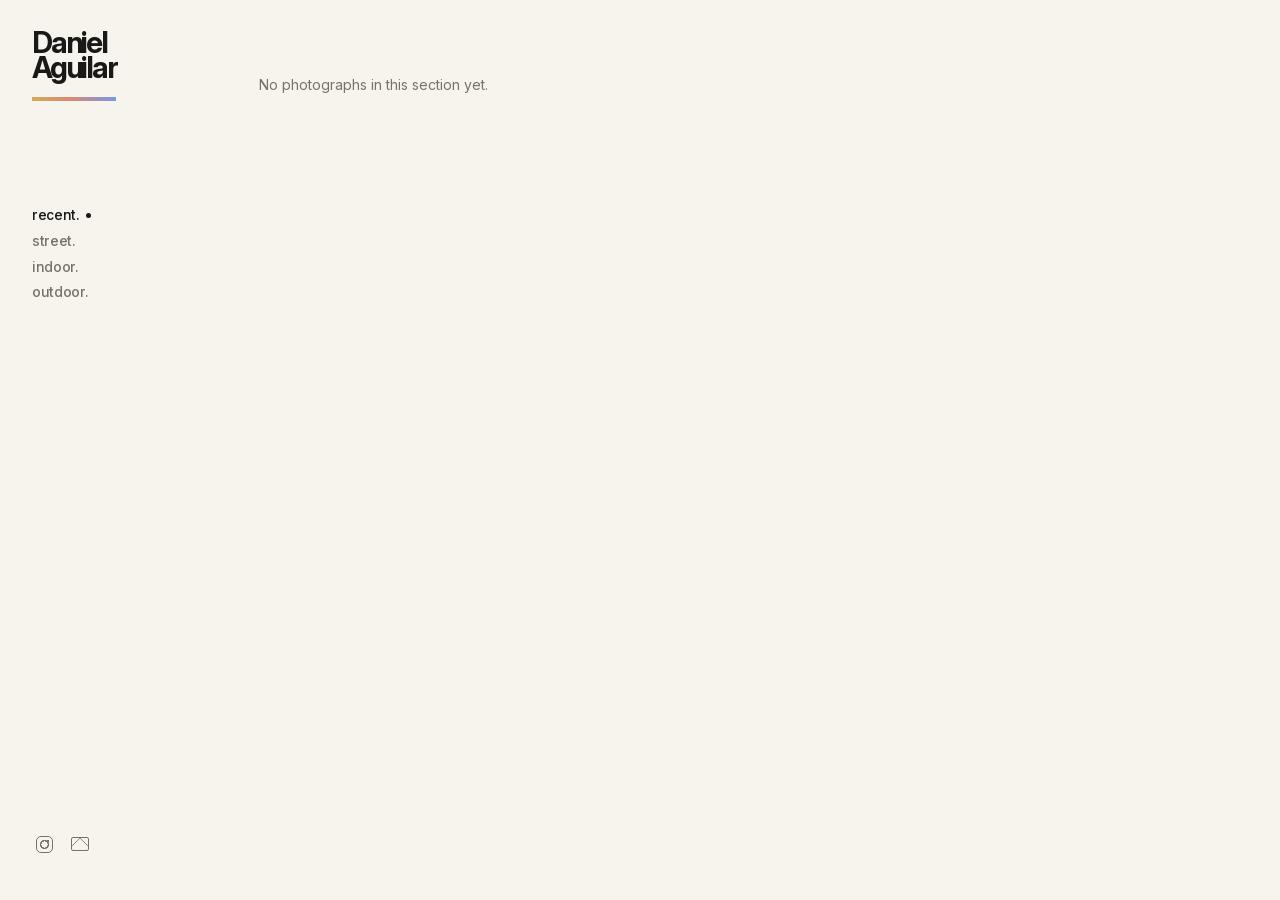
<file: index.html>
<!doctype html>
<html lang="en">
    <head>
        <meta charset="UTF-8">
        <meta name="viewport" content="width=device-width, initial-scale=1.0">
        <meta name="description" content="Daniel Aguilar photography">
        <meta http-equiv="Content-Security-Policy" content="default-src 'self'; img-src 'self' https://media.photos.dniel.me; connect-src 'self' https://photos-api.walkator.workers.dev; font-src 'self'; style-src 'self'; script-src 'self'; object-src 'none'; base-uri 'none'; form-action 'self'; frame-ancestors 'none'; upgrade-insecure-requests">
        <meta name="referrer" content="strict-origin-when-cross-origin">
        <title>Daniel Aguilar — Photography</title>
        <link href="styles.css" rel="stylesheet">
    </head>
    <body>
        <div class="site-shell">
            <aside class="sidebar">
                <a class="wordmark" href="/" aria-label="Daniel Aguilar home">Daniel<br>Aguilar</a>

                <nav class="site-nav" aria-label="Photo sections">
                    <a data-section-link="recent" href="/recent/">recent.</a>
                    <a data-section-link="street" href="/?section=street">street.</a>
                    <a data-section-link="indoor" href="/?section=indoor">indoor.</a>
                    <a data-section-link="outdoor" href="/?section=outdoor">outdoor.</a>
                </nav>

                <div class="sidebar-footer">
                    <a class="footer-icon footer-icon-instagram" href="https://www.instagram.com/walkator/" aria-label="Instagram" rel="noopener noreferrer" target="_blank"></a>
                    <a class="footer-icon footer-icon-email" href="mailto:aguilar@dniel.me" aria-label="Email"></a>
                </div>
            </aside>

            <main class="gallery-page">
                <header class="gallery-header">
                    <p class="eyebrow">Photography / <span id="section-label">recent</span></p>
                    <h1 id="page-title">Recent work</h1>
                    <p class="gallery-count" id="gallery-count"></p>
                </header>
                <section class="gallery" id="gallery" aria-live="polite"></section>
                <p class="empty-state" id="empty-state" hidden>No photographs in this section yet.</p>
            </main>
        </div>

        <dialog class="lightbox" id="lightbox" aria-label="Photo viewer">
            <button class="lightbox-close" id="lightbox-close" type="button" aria-label="Close photo">×</button>
            <img id="lightbox-image" alt="">
            <p id="lightbox-caption"></p>
        </dialog>

        <script src="app.js" type="module"></script>
    </body>
</html>
</file>
<file: styles.css>
@font-face {
    font-family: Inter;
    font-style: normal;
    font-weight: 100 900;
    font-display: swap;
    src: url("fonts/inter/InterVariable.woff2") format("woff2");
}

:root {
    color-scheme: light;
    --paper: #f7f4ed;
    --ink: #191917;
    --muted: #77736c;
    --line: #dfdbd1;
    --gap: 8px;
    --sidebar-width: 176px;
}

* {
    box-sizing: border-box;
}

html {
    background: var(--paper);
}

body {
    margin: 0;
    background: var(--paper);
    color: var(--ink);
    font-family: Inter, Arial, sans-serif;
    font-size: 14px;
    -webkit-font-smoothing: antialiased;
}

a {
    color: inherit;
    text-decoration: none;
}

button,
a {
    -webkit-tap-highlight-color: transparent;
}

:where(a, button):focus-visible {
    outline: 2px solid var(--ink);
    outline-offset: 4px;
}

.site-shell {
    display: grid;
    grid-template-columns: var(--sidebar-width) minmax(0, 1fr);
    gap: clamp(30px, 4vw, 68px);
    min-height: 100vh;
    padding: 28px 32px 36px;
}

.sidebar {
    position: sticky;
    top: 30px;
    align-self: start;
    display: flex;
    flex-direction: column;
    min-height: calc(100vh - 74px);
}

.wordmark {
    display: inline-flex;
    flex-direction: column;
    width: fit-content;
    font-size: 1.85rem;
    font-weight: 690;
    letter-spacing: -0.075em;
    line-height: 0.83;
}

.wordmark::after {
    width: 100%;
    height: 4px;
    margin-top: 18px;
    background: linear-gradient(90deg, #d1ac58 0%, #da8a71 45%, #7498e8 100%);
    content: "";
}

.site-nav {
    display: grid;
    gap: 12px;
    margin-top: clamp(84px, 12vh, 150px);
}

.site-nav a {
    width: fit-content;
    color: var(--ink);
    color: var(--muted);
    font-size: 0.86rem;
    font-weight: 520;
    letter-spacing: -0.025em;
    line-height: 1;
    transition: color 160ms ease;
}

.site-nav a:hover,
.site-nav a[aria-current="page"] {
    color: var(--ink);
}

.site-nav a[aria-current="page"]::after {
    content: "";
    display: inline-block;
    width: 5px;
    height: 5px;
    margin: 0 0 2px 6px;
    border-radius: 50%;
    background: currentColor;
}

.sidebar-footer {
    display: flex;
    gap: 12px;
    margin-top: auto;
    padding-top: 48px;
}

.footer-icon {
    position: relative;
    display: inline-grid;
    width: 24px;
    height: 24px;
    place-items: center;
    color: var(--muted);
    transition: color 160ms ease;
}

.footer-icon:hover {
    color: var(--ink);
}

.footer-icon-instagram::before {
    width: 15px;
    height: 15px;
    border: 1.5px solid currentColor;
    border-radius: 5px;
    background:
        radial-gradient(circle at 72% 28%, currentColor 0 1.2px, transparent 1.4px),
        radial-gradient(circle at center, transparent 0 3px, currentColor 3.2px 4.4px, transparent 4.6px);
    content: "";
}

.footer-icon-email::before {
    width: 16px;
    height: 12px;
    border: 1.5px solid currentColor;
    border-radius: 2px;
    background:
        linear-gradient(135deg, transparent 48%, currentColor 49% 51%, transparent 52%) left top / 50% 70% no-repeat,
        linear-gradient(225deg, transparent 48%, currentColor 49% 51%, transparent 52%) right top / 50% 70% no-repeat;
    content: "";
}

.gallery-page {
    min-width: 0;
}

.gallery-header {
    position: absolute;
    width: 1px;
    height: 1px;
    overflow: hidden;
    clip: rect(0 0 0 0);
    clip-path: inset(50%);
    white-space: nowrap;
}

.eyebrow,
.gallery-count {
    margin: 0;
    color: var(--muted);
    font-size: 0.72rem;
    letter-spacing: 0.08em;
    text-transform: uppercase;
}

.gallery-header h1 {
    position: absolute;
    width: 1px;
    height: 1px;
    overflow: hidden;
    clip: rect(0 0 0 0);
    clip-path: inset(50%);
    white-space: nowrap;
}

.gallery-count {
    margin-left: auto;
}

.gallery {
    columns: 3;
    column-gap: var(--gap);
}

.photo-card {
    position: relative;
    margin: 0 0 var(--gap);
    overflow: hidden;
    break-inside: avoid;
    background: #e9e5dc;
}

.photo-card button {
    display: block;
    width: 100%;
    height: 100%;
    padding: 0;
    border: 0;
    background: transparent;
    cursor: zoom-in;
}

.photo-card img {
    display: block;
    width: 100%;
    height: auto;
    filter: saturate(0.9);
    transition: filter 220ms ease, transform 600ms cubic-bezier(0.2, 0.7, 0.2, 1);
}

.photo-card:hover img,
.photo-card:focus-within img {
    filter: saturate(1.04);
    transform: scale(1.012);
}

.empty-state {
    margin: 48px 0;
    color: var(--muted);
}

.lightbox {
    position: fixed;
    width: min(94vw, 1400px);
    max-width: none;
    padding: 52px 20px 20px;
    border: 1px solid var(--line);
    background: rgba(247, 244, 237, 0.98);
    color: var(--ink);
}

.lightbox::backdrop {
    background: rgba(20, 19, 17, 0.88);
}

.lightbox img {
    display: block;
    width: 100%;
    max-height: calc(82vh - 32px);
    object-fit: contain;
}

.lightbox p {
    margin: 12px 0 0;
    color: var(--muted);
    font-size: 0.72rem;
    letter-spacing: 0.08em;
    text-transform: uppercase;
}

.lightbox-close {
    position: absolute;
    top: 10px;
    right: 12px;
    z-index: 1;
    display: grid;
    width: 32px;
    height: 32px;
    padding: 0;
    border: 0;
    border-radius: 50%;
    background: transparent;
    -webkit-appearance: none;
    -webkit-tap-highlight-color: transparent;
    appearance: none;
    color: var(--ink);
    font: inherit;
    font-size: 0;
    place-items: center;
    cursor: pointer;
}

.lightbox-close:focus,
.lightbox-close:focus-visible,
.lightbox-close:active {
    outline: 0;
    background: transparent;
    box-shadow: none;
}

.lightbox-close::before {
    content: "";
    position: absolute;
    top: 50%;
    left: 50%;
    width: 20px;
    height: 2px;
    border-radius: 999px;
    background: currentColor;
    transform: translate(-50%, -50%) rotate(45deg);
}

.lightbox-close::after {
    content: "";
    position: absolute;
    top: 50%;
    left: 50%;
    width: 20px;
    height: 2px;
    border-radius: 999px;
    background: currentColor;
    transform: translate(-50%, -50%) rotate(-45deg);
}

@media (max-width: 980px) {
    :root {
        --sidebar-width: 130px;
    }

    .site-shell {
        gap: 26px;
        padding-inline: 22px;
    }

    .gallery {
        columns: 2;
    }
}

@media (max-width: 680px) {
    .site-shell {
        display: block;
        padding: 20px 14px 28px;
    }

    .sidebar {
        position: static;
        display: grid;
        grid-template-columns: auto 1fr;
        gap: 22px;
        min-height: 0;
        margin-bottom: 26px;
    }

    .wordmark {
        font-size: 1.55rem;
    }

    .wordmark::after {
        height: 3px;
        margin-top: 13px;
    }

    .site-nav {
        grid-template-columns: repeat(2, max-content);
        gap: 10px 18px;
        margin-top: 0;
        align-content: start;
    }

    .sidebar-footer {
        grid-column: 1 / -1;
        margin-top: 0;
        padding-top: 2px;
    }

    .gallery-header {
        margin-bottom: 10px;
    }

    .gallery {
        columns: 2;
        column-gap: 5px;
    }

    .photo-card {
        margin-bottom: 5px;
    }

    .lightbox {
        width: 100vw;
        min-height: 0;
        max-height: 100vh;
        max-height: 100dvh;
        padding: 48px 12px 12px;
    }

    .lightbox img {
        max-height: calc(100vh - 60px);
        max-height: calc(100dvh - 60px);
    }

    .lightbox p {
        margin-top: 8px;
    }

    .lightbox-close {
        top: 8px;
        right: 8px;
    }
}
</file>
